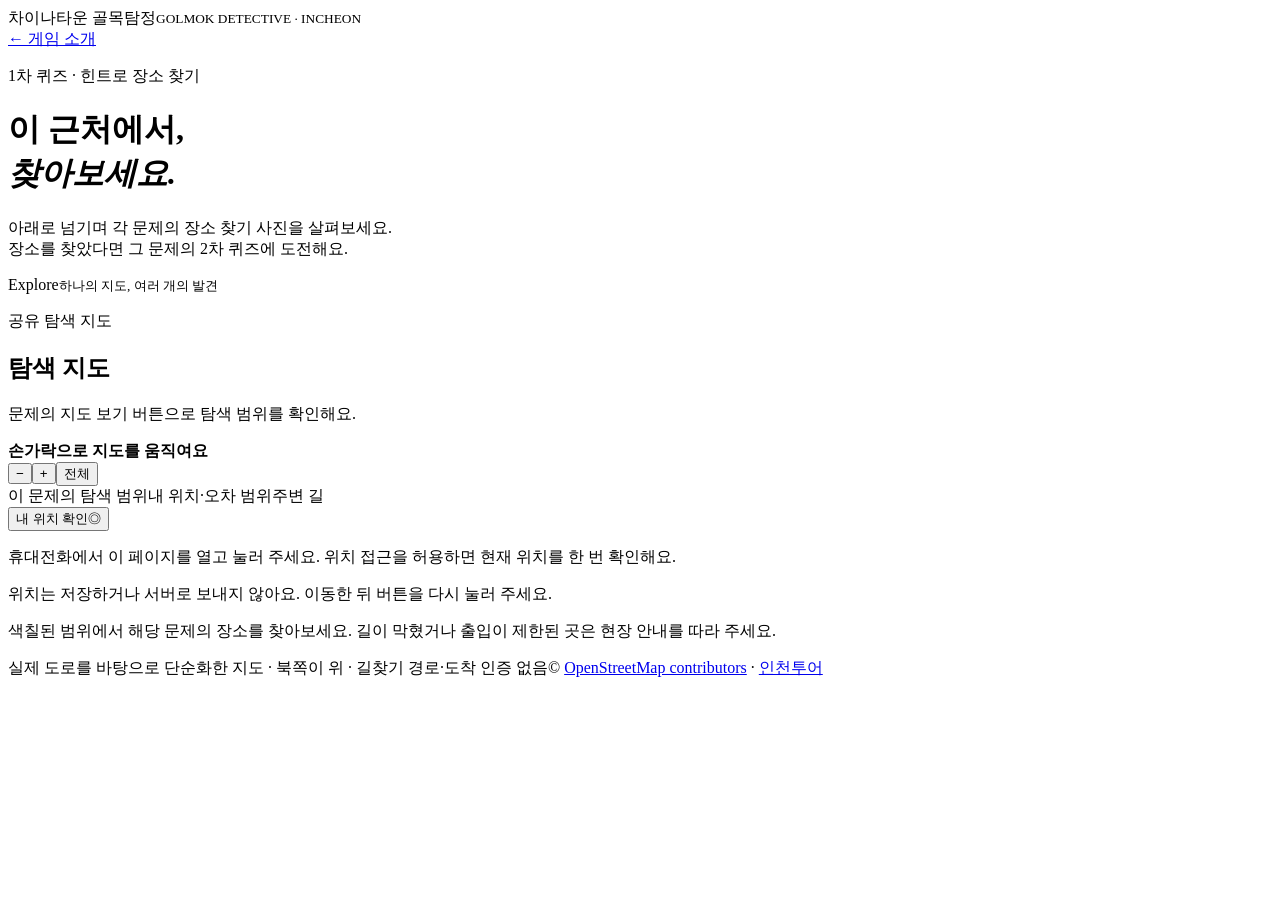
<file: apps/golmok-detective/src/pages/map.html>
<!doctype html>
<html lang="ko">
  <head>
    <meta charset="utf-8" /><meta
      name="viewport"
      content="width=device-width,initial-scale=1,viewport-fit=cover"
    />
    <meta name="theme-color" content="#f4f1e8" /><meta
      name="color-scheme"
      content="light"
    />
    <meta
      name="description"
      content="문제별 장소 찾기 사진을 아래로 넘겨 보고 실제 골목을 찾아보세요."
    />
    <title>골목 탐색 지도 — 차이나타운 골목탐정</title>
    <link
      rel="canonical"
      href="https://ezid007.github.io/GDG_Incheon/map.html"
    />
    <meta property="og:type" content="website" />
    <meta property="og:locale" content="ko_KR" />
    <meta property="og:site_name" content="차이나타운 골목탐정" />
    <meta
      property="og:title"
      content="문제 목록과 지도 — 차이나타운 골목탐정"
    />
    <meta
      property="og:description"
      content="사진 단서와 그림 지도를 따라 세 곳의 장소를 찾아보고, 도착하면 현장 퀴즈에 도전하세요."
    />
    <meta
      property="og:url"
      content="https://ezid007.github.io/GDG_Incheon/map.html"
    />
    <meta
      property="og:image"
      content="https://ezid007.github.io/GDG_Incheon/assets/share-qr-20260913.jpg"
    />
    <meta
      property="og:image:secure_url"
      content="https://ezid007.github.io/GDG_Incheon/assets/share-qr-20260913.jpg"
    />
    <meta property="og:image:type" content="image/jpeg" />
    <meta property="og:image:width" content="1280" />
    <meta property="og:image:height" content="1280" />
    <meta
      property="og:image:alt"
      content="차이나타운 골목탐정 게임으로 연결되는 QR 코드"
    />
    <meta name="twitter:card" content="summary" />
    <meta
      name="twitter:title"
      content="문제 목록과 지도 — 차이나타운 골목탐정"
    />
    <meta
      name="twitter:description"
      content="사진 단서와 그림 지도를 따라 세 곳의 장소를 찾아보고, 도착하면 현장 퀴즈에 도전하세요."
    />
    <meta
      name="twitter:image"
      content="https://ezid007.github.io/GDG_Incheon/assets/share-qr-20260913.jpg"
    />
    <meta
      name="twitter:image:alt"
      content="차이나타운 골목탐정 게임으로 연결되는 QR 코드"
    />

    <style>
      /*__STYLES__*/
    </style>
  </head>
  <body
    ><div class="wrap">
      <header class="masthead"
        ><div class="brand"
          >차이나타운 골목탐정<small>GOLMOK DETECTIVE · INCHEON</small></div
        ><a class="back" href="./">← 게임 소개</a></header
      >
      <div class="heading"
        ><div
          ><p class="eyebrow">1차 퀴즈 · 힌트로 장소 찾기</p
          ><h1>이 근처에서,<br /><em>찾아보세요.</em></h1
          ><p class="intro"
            >아래로 넘기며 각 문제의 장소 찾기 사진을 살펴보세요.<br />장소를
            찾았다면 그 문제의 2차 퀴즈에 도전해요.</p
          ></div
        ><div class="edition"
          >Explore<small>하나의 지도, 여러 개의 발견</small></div
        ></div
      >
      <noscript
        ><p class="no-script"
          >장소 찾기 사진과 퀴즈 링크는 이용할 수 있어요. 지도 범위 선택과 현재
          위치 확인에는 JavaScript가 필요해요.</p
        ></noscript
      >
      <main class="layout">
        <p id="quiz-warning" class="quiz-warning" role="status" hidden></p>
        <section
          id="quiz-list"
          class="quiz-list"
          aria-label="1차 장소 찾기 문제 목록"
          ><!--__QUIZ_CARDS__--></section
        >
        <section id="shared-map" class="map-card" aria-label="문제별 탐색 지도">
          <header class="shared-map-heading"
            ><p class="panel-label">공유 탐색 지도</p
            ><h2 id="map-question-title">탐색 지도</h2
            ><p id="map-question-description"
              >문제의 지도 보기 버튼으로 탐색 범위를 확인해요.</p
            ></header
          >
          <div class="map-toolbar"
            ><strong>손가락으로 지도를 움직여요</strong
            ><div class="controls"
              ><button
                class="control symbol"
                id="zoom-out"
                aria-label="지도 축소"
                type="button"
                >−</button
              ><button
                class="control symbol"
                id="zoom-in"
                aria-label="지도 확대"
                type="button"
                >+</button
              ><button class="control" id="fit" type="button">전체</button></div
            ></div
          >
          <div
            id="map-scroll"
            class="map-scroll"
            tabindex="0"
            aria-label="확대 가능한 지도. 방향키나 손가락으로 이동할 수 있습니다."
            ><div id="map-canvas" class="map-canvas"
              ><!--__MAP_SVG__--></div
            ></div
          >
          <div class="map-caption"
            ><span class="key"><i></i>이 문제의 탐색 범위</span
            ><span class="key"><i class="blue"></i>내 위치·오차 범위</span
            ><span class="key"><i class="road-key"></i>주변 길</span></div
          >
          <section class="location-panel" aria-label="내 위치 확인"
            ><button id="locate" class="location-button" type="button"
              >내 위치 확인<span aria-hidden="true">◎</span></button
            ><p
              id="location-status"
              class="location-status"
              role="status"
              aria-live="polite"
              >휴대전화에서 이 페이지를 열고 눌러 주세요. 위치 접근을 허용하면
              현재 위치를 한 번 확인해요.</p
            ><p class="privacy"
              >위치는 저장하거나 서버로 보내지 않아요. 이동한 뒤 버튼을 다시
              눌러 주세요.</p
            ></section
          >
          <p class="map-help"
            >색칠된 범위에서 해당 문제의 장소를 찾아보세요. 길이 막혔거나 출입이
            제한된 곳은 현장 안내를 따라 주세요.</p
          >
        </section>
      </main>
      <footer class="source"
        ><span
          >실제 도로를 바탕으로 단순화한 지도 · 북쪽이 위 · 길찾기 경로·도착
          인증 없음</span
        ><span
          >©
          <a
            href="https://www.openstreetmap.org/copyright"
            target="_blank"
            rel="noopener noreferrer"
            >OpenStreetMap contributors</a
          >
          ·
          <a
            href="https://itour.incheon.go.kr/ssst/ssst/detail.do?cotId=ITD22012113593866643"
            target="_blank"
            rel="noopener noreferrer"
            >인천투어</a
          ></span
        ></footer
      >
    </div>
    <script>
      /*__SCRIPT__*/
    </script></body
  ></html
>
</file>
